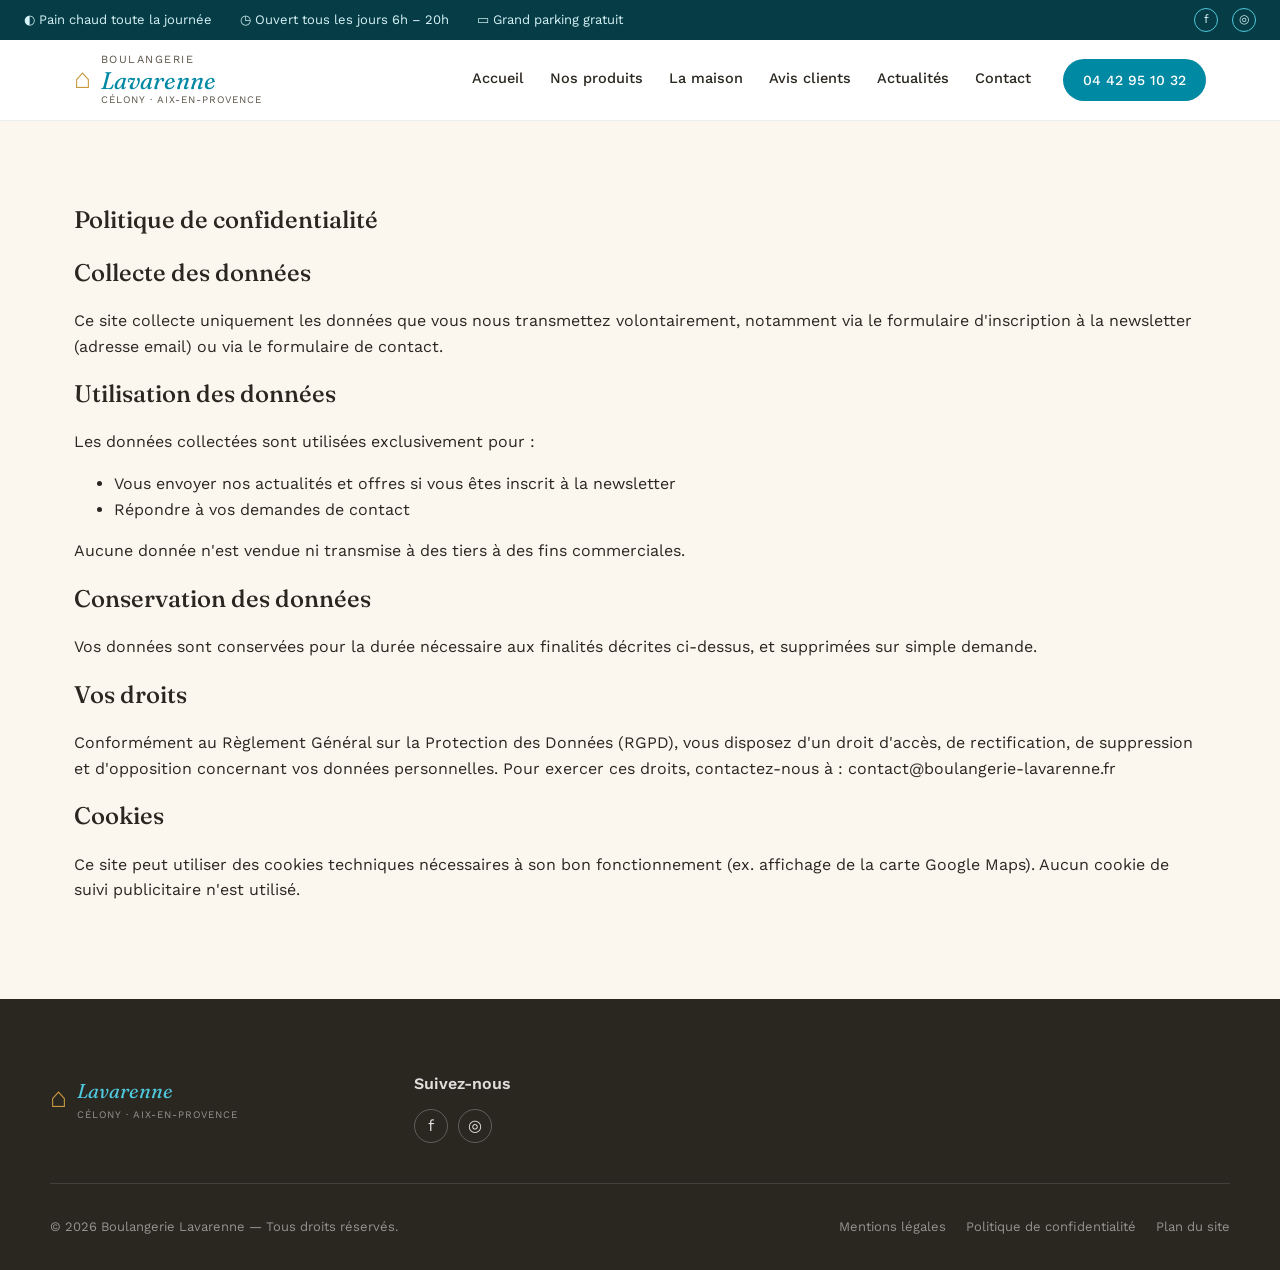
<file: confidentialite.html>
<!DOCTYPE html>
<html lang="fr">
<head>
<meta charset="UTF-8">
<meta name="viewport" content="width=device-width, initial-scale=1.0">
<title>Politique de confidentialité — Boulangerie Lavarenne</title>
<meta name="description" content="Politique de confidentialité de la Boulangerie Lavarenne, Célony, Aix-en-Provence.">
<link rel="preconnect" href="https://fonts.googleapis.com">
<link rel="preconnect" href="https://fonts.gstatic.com" crossorigin>
<link href="https://fonts.googleapis.com/css2?family=Fraunces:ital,opsz,wght@0,9..144,400;0,9..144,500;0,9..144,600;1,9..144,500&family=Work+Sans:wght@400;500;600&display=swap" rel="stylesheet">
<link rel="stylesheet" href="style.css">
</head>
<body>

<!-- ===== BARRE D'INFOS ===== -->
<div class="topbar">
  <div class="topbar-inner">
    <span><i class="icon">◐</i> Pain chaud toute la journée</span>
    <span><i class="icon">◷</i> Ouvert tous les jours 6h – 20h</span>
    <span class="hide-mobile"><i class="icon">▭</i> Grand parking gratuit</span>
  </div>
  <div class="topbar-social">
    <a href="#" aria-label="Facebook">f</a>
    <a href="#" aria-label="Instagram">◎</a>
  </div>
</div>

<!-- ===== EN-TÊTE ===== -->
<header class="site-header" id="site-header">
  <div class="header-inner">
    <a href="index.html" class="logo">
      <span class="logo-wheat">⌂</span>
      <span class="logo-text">
        <span class="logo-eyebrow">Boulangerie</span>
        <span class="logo-name">Lavarenne</span>
        <span class="logo-sub">Célony · Aix-en-Provence</span>
      </span>
    </a>
    <nav class="main-nav">
      <a href="index.html">Accueil</a>
      <a href="produits.html">Nos produits</a>
      <a href="index.html#maison">La maison</a>
      <a href="index.html#avis">Avis clients</a>
      <a href="index.html#actualites">Actualités</a>
      <a href="index.html#contact">Contact</a>
    </nav>
    <a href="tel:0442951032" class="phone-pill">04 42 95 10 32</a>
    <button class="burger" id="burger" aria-label="Ouvrir le menu">☰</button>
  </div>
</header>

<!-- ===== CONTENU CONFIDENTIALITÉ ===== -->
<section class="section legal-page">
  <div class="legal-inner">
    <h1>Politique de confidentialité</h1>

    <h2>Collecte des données</h2>
    <p>Ce site collecte uniquement les données que vous nous transmettez volontairement, notamment via le formulaire d'inscription à la newsletter (adresse email) ou via le formulaire de contact.</p>

    <h2>Utilisation des données</h2>
    <p>Les données collectées sont utilisées exclusivement pour :</p>
    <ul>
      <li>Vous envoyer nos actualités et offres si vous êtes inscrit à la newsletter</li>
      <li>Répondre à vos demandes de contact</li>
    </ul>
    <p>Aucune donnée n'est vendue ni transmise à des tiers à des fins commerciales.</p>

    <h2>Conservation des données</h2>
    <p>Vos données sont conservées pour la durée nécessaire aux finalités décrites ci-dessus, et supprimées sur simple demande.</p>

    <h2>Vos droits</h2>
    <p>Conformément au Règlement Général sur la Protection des Données (RGPD), vous disposez d'un droit d'accès, de rectification, de suppression et d'opposition concernant vos données personnelles. Pour exercer ces droits, contactez-nous à : contact@boulangerie-lavarenne.fr</p>

    <h2>Cookies</h2>
    <p>Ce site peut utiliser des cookies techniques nécessaires à son bon fonctionnement (ex. affichage de la carte Google Maps). Aucun cookie de suivi publicitaire n'est utilisé.</p>
  </div>
</section>

<!-- ===== PIED DE PAGE ===== -->
<footer class="site-footer">
  <div class="footer-inner">
    <div class="footer-brand">
      <span class="logo-wheat">⌂</span>
      <div>
        <div class="logo-name">Lavarenne</div>
        <div class="logo-sub">Célony · Aix-en-Provence</div>
      </div>
    </div>
    <div class="footer-social">
      <p>Suivez-nous</p>
      <div class="social-icons">
        <a href="#" aria-label="Facebook">f</a>
        <a href="#" aria-label="Instagram">◎</a>
      </div>
    </div>
  </div>
  <div class="footer-bottom">
    <p>© 2026 Boulangerie Lavarenne — Tous droits réservés.</p>
    <div class="footer-links">
      <a href="mentions-legales.html">Mentions légales</a>
      <a href="confidentialite.html">Politique de confidentialité</a>
      <a href="plan-du-site.html">Plan du site</a>
    </div>
  </div>
</footer>

<script src="script.js"></script>
</body>
</html>
</file>
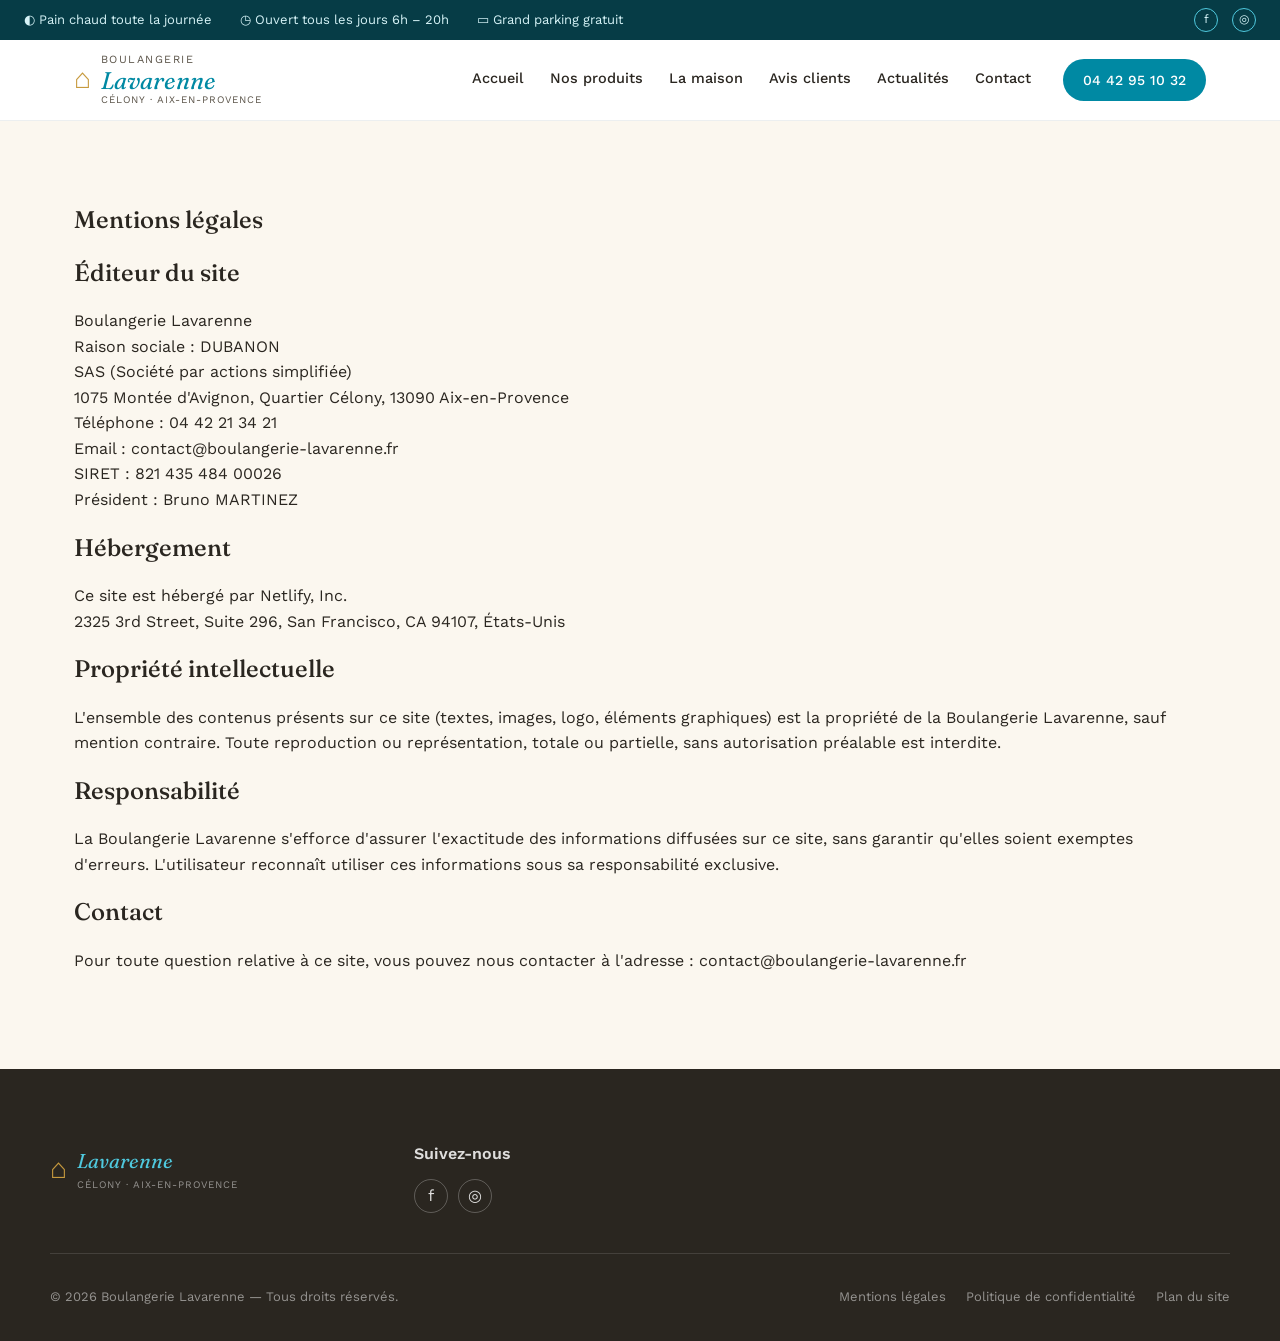
<file: mentions-legales.html>
<!DOCTYPE html>
<html lang="fr">
<head>
<meta charset="UTF-8">
<meta name="viewport" content="width=device-width, initial-scale=1.0">
<title>Mentions légales — Boulangerie Lavarenne</title>
<meta name="description" content="Mentions légales de la Boulangerie Lavarenne, Célony, Aix-en-Provence.">
<link rel="preconnect" href="https://fonts.googleapis.com">
<link rel="preconnect" href="https://fonts.gstatic.com" crossorigin>
<link href="https://fonts.googleapis.com/css2?family=Fraunces:ital,opsz,wght@0,9..144,400;0,9..144,500;0,9..144,600;1,9..144,500&family=Work+Sans:wght@400;500;600&display=swap" rel="stylesheet">
<link rel="stylesheet" href="style.css">
</head>
<body>

<!-- ===== BARRE D'INFOS ===== -->
<div class="topbar">
  <div class="topbar-inner">
    <span><i class="icon">◐</i> Pain chaud toute la journée</span>
    <span><i class="icon">◷</i> Ouvert tous les jours 6h – 20h</span>
    <span class="hide-mobile"><i class="icon">▭</i> Grand parking gratuit</span>
  </div>
  <div class="topbar-social">
    <a href="#" aria-label="Facebook">f</a>
    <a href="#" aria-label="Instagram">◎</a>
  </div>
</div>

<!-- ===== EN-TÊTE ===== -->
<header class="site-header" id="site-header">
  <div class="header-inner">
    <a href="index.html" class="logo">
      <span class="logo-wheat">⌂</span>
      <span class="logo-text">
        <span class="logo-eyebrow">Boulangerie</span>
        <span class="logo-name">Lavarenne</span>
        <span class="logo-sub">Célony · Aix-en-Provence</span>
      </span>
    </a>
    <nav class="main-nav">
      <a href="index.html">Accueil</a>
      <a href="produits.html">Nos produits</a>
      <a href="index.html#maison">La maison</a>
      <a href="index.html#avis">Avis clients</a>
      <a href="index.html#actualites">Actualités</a>
      <a href="index.html#contact">Contact</a>
    </nav>
    <a href="tel:0442951032" class="phone-pill">04 42 95 10 32</a>
    <button class="burger" id="burger" aria-label="Ouvrir le menu">☰</button>
  </div>
</header>

<!-- ===== CONTENU LÉGAL ===== -->
<section class="section legal-page">
  <div class="legal-inner">
    <h1>Mentions légales</h1>

    <h2>Éditeur du site</h2>
    <p>
      Boulangerie Lavarenne<br>
      Raison sociale : DUBANON<br>
      SAS (Société par actions simplifiée)<br>
      1075 Montée d'Avignon, Quartier Célony, 13090 Aix-en-Provence<br>
      Téléphone : 04 42 21 34 21<br>
      Email : contact@boulangerie-lavarenne.fr<br>
      SIRET : 821 435 484 00026<br>
      Président : Bruno MARTINEZ
    </p>

    <h2>Hébergement</h2>
    <p>
      Ce site est hébergé par Netlify, Inc.<br>
      2325 3rd Street, Suite 296, San Francisco, CA 94107, États-Unis
    </p>

    <h2>Propriété intellectuelle</h2>
    <p>L'ensemble des contenus présents sur ce site (textes, images, logo, éléments graphiques) est la propriété de la Boulangerie Lavarenne, sauf mention contraire. Toute reproduction ou représentation, totale ou partielle, sans autorisation préalable est interdite.</p>

    <h2>Responsabilité</h2>
    <p>La Boulangerie Lavarenne s'efforce d'assurer l'exactitude des informations diffusées sur ce site, sans garantir qu'elles soient exemptes d'erreurs. L'utilisateur reconnaît utiliser ces informations sous sa responsabilité exclusive.</p>

    <h2>Contact</h2>
    <p>Pour toute question relative à ce site, vous pouvez nous contacter à l'adresse : contact@boulangerie-lavarenne.fr</p>
  </div>
</section>

<!-- ===== PIED DE PAGE ===== -->
<footer class="site-footer">
  <div class="footer-inner">
    <div class="footer-brand">
      <span class="logo-wheat">⌂</span>
      <div>
        <div class="logo-name">Lavarenne</div>
        <div class="logo-sub">Célony · Aix-en-Provence</div>
      </div>
    </div>
    <div class="footer-social">
      <p>Suivez-nous</p>
      <div class="social-icons">
        <a href="#" aria-label="Facebook">f</a>
        <a href="#" aria-label="Instagram">◎</a>
      </div>
    </div>
  </div>
  <div class="footer-bottom">
    <p>© 2026 Boulangerie Lavarenne — Tous droits réservés.</p>
    <div class="footer-links">
      <a href="mentions-legales.html">Mentions légales</a>
      <a href="confidentialite.html">Politique de confidentialité</a>
      <a href="plan-du-site.html">Plan du site</a>
    </div>
  </div>
</footer>

<script src="script.js"></script>
</body>
</html>
</file>
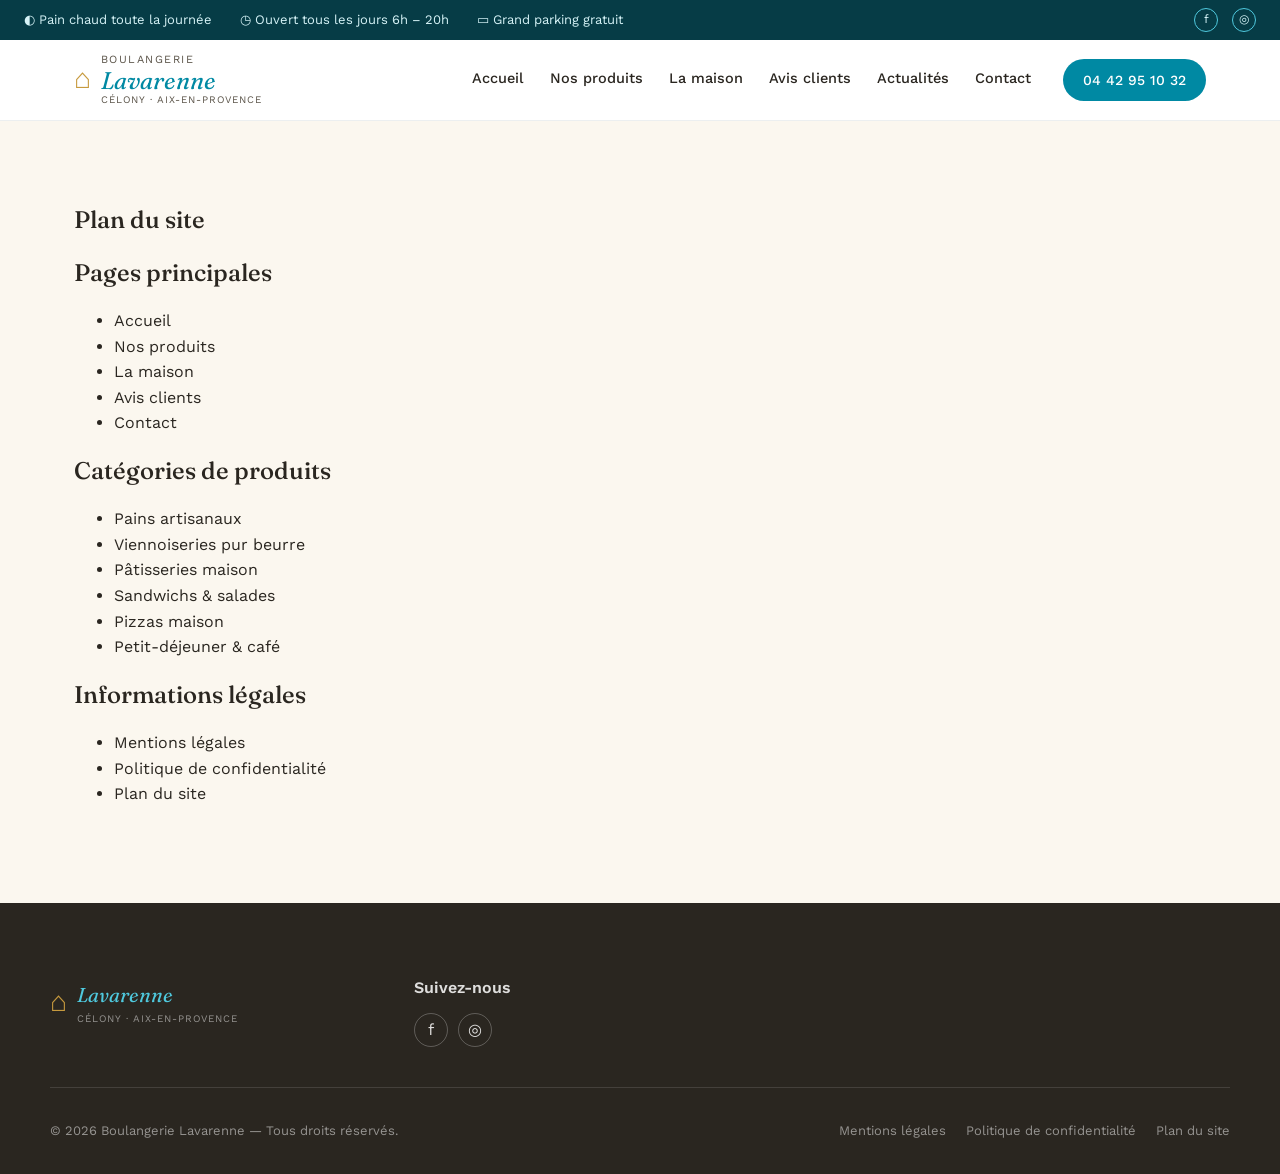
<file: plan-du-site.html>
<!DOCTYPE html>
<html lang="fr">
<head>
<meta charset="UTF-8">
<meta name="viewport" content="width=device-width, initial-scale=1.0">
<title>Plan du site — Boulangerie Lavarenne</title>
<meta name="description" content="Plan du site de la Boulangerie Lavarenne, Célony, Aix-en-Provence.">
<link rel="preconnect" href="https://fonts.googleapis.com">
<link rel="preconnect" href="https://fonts.gstatic.com" crossorigin>
<link href="https://fonts.googleapis.com/css2?family=Fraunces:ital,opsz,wght@0,9..144,400;0,9..144,500;0,9..144,600;1,9..144,500&family=Work+Sans:wght@400;500;600&display=swap" rel="stylesheet">
<link rel="stylesheet" href="style.css">
</head>
<body>

<!-- ===== BARRE D'INFOS ===== -->
<div class="topbar">
  <div class="topbar-inner">
    <span><i class="icon">◐</i> Pain chaud toute la journée</span>
    <span><i class="icon">◷</i> Ouvert tous les jours 6h – 20h</span>
    <span class="hide-mobile"><i class="icon">▭</i> Grand parking gratuit</span>
  </div>
  <div class="topbar-social">
    <a href="#" aria-label="Facebook">f</a>
    <a href="#" aria-label="Instagram">◎</a>
  </div>
</div>

<!-- ===== EN-TÊTE ===== -->
<header class="site-header" id="site-header">
  <div class="header-inner">
    <a href="index.html" class="logo">
      <span class="logo-wheat">⌂</span>
      <span class="logo-text">
        <span class="logo-eyebrow">Boulangerie</span>
        <span class="logo-name">Lavarenne</span>
        <span class="logo-sub">Célony · Aix-en-Provence</span>
      </span>
    </a>
    <nav class="main-nav">
      <a href="index.html">Accueil</a>
      <a href="produits.html">Nos produits</a>
      <a href="index.html#maison">La maison</a>
      <a href="index.html#avis">Avis clients</a>
      <a href="index.html#actualites">Actualités</a>
      <a href="index.html#contact">Contact</a>
    </nav>
    <a href="tel:0442951032" class="phone-pill">04 42 95 10 32</a>
    <button class="burger" id="burger" aria-label="Ouvrir le menu">☰</button>
  </div>
</header>

<!-- ===== CONTENU PLAN DU SITE ===== -->
<section class="section legal-page">
  <div class="legal-inner">
    <h1>Plan du site</h1>

    <h2>Pages principales</h2>
    <ul>
      <li><a href="index.html">Accueil</a></li>
      <li><a href="produits.html">Nos produits</a></li>
      <li><a href="index.html#maison">La maison</a></li>
      <li><a href="index.html#avis">Avis clients</a></li>
      <li><a href="index.html#contact">Contact</a></li>
    </ul>

    <h2>Catégories de produits</h2>
    <ul>
      <li><a href="produits.html#pains">Pains artisanaux</a></li>
      <li><a href="produits.html#viennoiseries">Viennoiseries pur beurre</a></li>
      <li><a href="produits.html#patisseries">Pâtisseries maison</a></li>
      <li><a href="produits.html#sandwichs">Sandwichs &amp; salades</a></li>
      <li><a href="produits.html#pizzas">Pizzas maison</a></li>
      <li><a href="produits.html#petitdejeuner">Petit-déjeuner &amp; café</a></li>
    </ul>

    <h2>Informations légales</h2>
    <ul>
      <li><a href="mentions-legales.html">Mentions légales</a></li>
      <li><a href="confidentialite.html">Politique de confidentialité</a></li>
      <li><a href="plan-du-site.html">Plan du site</a></li>
    </ul>
  </div>
</section>

<!-- ===== PIED DE PAGE ===== -->
<footer class="site-footer">
  <div class="footer-inner">
    <div class="footer-brand">
      <span class="logo-wheat">⌂</span>
      <div>
        <div class="logo-name">Lavarenne</div>
        <div class="logo-sub">Célony · Aix-en-Provence</div>
      </div>
    </div>
    <div class="footer-social">
      <p>Suivez-nous</p>
      <div class="social-icons">
        <a href="#" aria-label="Facebook">f</a>
        <a href="#" aria-label="Instagram">◎</a>
      </div>
    </div>
  </div>
  <div class="footer-bottom">
    <p>© 2026 Boulangerie Lavarenne — Tous droits réservés.</p>
    <div class="footer-links">
      <a href="mentions-legales.html">Mentions légales</a>
      <a href="confidentialite.html">Politique de confidentialité</a>
      <a href="plan-du-site.html">Plan du site</a>
    </div>
  </div>
</footer>

<script src="script.js"></script>
</body>
</html>
</file>
<file: style.css>
/* ===== TOKENS ===== */
:root{
  --turquoise-900:#063C46;
  --turquoise-700:#0089A3;
  --turquoise-600:#00AFCB;
  --turquoise-400:#4FC9DE;
  --turquoise-100:#D6F3F7;
  --cream-50:#FBF7EF;
  --cream-100:#F3EBDB;
  --charcoal:#2A2620;
  --charcoal-soft:#5A5348;
  --gold:#C79A3E;
  --white:#FFFFFF;
  --radius-sm:8px;
  --radius-md:16px;
  --radius-lg:28px;
  --font-display:'Fraunces', serif;
  --font-body:'Work Sans', sans-serif;
  --shadow-card:0 8px 24px rgba(15,58,64,0.10);
  --max-width:1180px;
}

*{box-sizing:border-box;}
html{scroll-behavior:smooth;}
body.intro-active{overflow:hidden;}

/* ===== ÉCRAN D'INTRODUCTION ===== */
.intro-splash{
  position:fixed;inset:0;z-index:300;
  background:radial-gradient(ellipse at 50% 120%, #04100E 0%, #000000 65%);
  display:flex;align-items:center;justify-content:center;
  transition:opacity 1.1s ease;
  animation:intro-dawn 4.5s ease forwards;
}
@keyframes intro-dawn{
  0%{background:radial-gradient(ellipse at 50% 130%, #060606 0%, #000000 60%);}
  55%{background:radial-gradient(ellipse at 50% 120%, #0A2A2C 0%, #010403 65%);}
  100%{background:radial-gradient(ellipse at 50% 110%, #1B6B73 -20%, #04100E 55%, #010302 100%);}
}
.intro-splash.intro-lighten{background:radial-gradient(ellipse at 50% 110%, #1B6B73 -20%, #04100E 55%, #010302 100%);}
.intro-splash.intro-hide{opacity:0;pointer-events:none;}
.intro-splash p{
  margin:0;padding:0 28px;text-align:center;color:var(--white);
  font-family:var(--font-display);font-style:italic;
  font-size:clamp(20px,4vw,30px);line-height:1.4;
  opacity:0;transition:opacity 1.6s ease, transform 1.6s ease;
  transform:translateY(10px);
}
.intro-splash p.show{opacity:1;transform:translateY(0);}
.intro-splash p em{color:var(--turquoise-400);font-style:italic;}
body{
  margin:0;
  font-family:var(--font-body);
  color:var(--charcoal);
  background:var(--cream-50);
  line-height:1.6;
}
img{max-width:100%;display:block;}
a{color:inherit;text-decoration:none;}
h1,h2,h3{font-family:var(--font-display);font-weight:500;margin:0 0 0.6em;color:var(--charcoal);}
.icon{font-style:normal;}

/* ===== TOPBAR ===== */
.topbar{
  background:var(--turquoise-900);
  color:var(--turquoise-100);
  font-size:13px;
  display:flex;
  justify-content:space-between;
  align-items:center;
  padding:8px 24px;
}
.topbar-inner{display:flex;gap:28px;flex-wrap:wrap;}
.topbar-social{display:flex;gap:14px;}
.topbar-social a{width:24px;height:24px;border-radius:50%;border:1px solid var(--turquoise-400);display:flex;align-items:center;justify-content:center;font-size:12px;}
@media(max-width:720px){ .hide-mobile{display:none;} .topbar-inner{gap:16px;} }

/* ===== HEADER ===== */
.site-header{
  background:var(--white);
  border-bottom:1px solid rgba(15,58,64,0.08);
  position:sticky;
  top:0;
  z-index:50;
}
.header-inner{
  max-width:var(--max-width);
  margin:0 auto;
  padding:14px 24px;
  display:flex;
  align-items:center;
  gap:32px;
}
.logo{display:flex;align-items:center;gap:10px;margin-right:auto;}
.logo-wheat{font-size:28px;color:var(--gold);}
.logo-text{display:flex;flex-direction:column;line-height:1.15;}
.logo-eyebrow{font-size:11px;letter-spacing:1.5px;text-transform:uppercase;color:var(--charcoal-soft);}
.logo-name{font-family:var(--font-display);font-size:24px;color:var(--turquoise-700);font-style:italic;}
.logo-sub{font-size:10px;letter-spacing:1px;text-transform:uppercase;color:var(--charcoal-soft);}
.main-nav{display:flex;gap:26px;font-size:14.5px;font-weight:500;}
.main-nav a{padding:6px 0;border-bottom:2px solid transparent;}
.main-nav a:hover,.main-nav a.active{color:var(--turquoise-700);border-color:var(--turquoise-700);}
.phone-pill{background:var(--turquoise-700);color:var(--white);padding:10px 20px;border-radius:999px;font-weight:500;font-size:14px;white-space:nowrap;}
.phone-pill:hover{background:var(--turquoise-900);}
.burger{display:none;background:none;border:none;font-size:22px;cursor:pointer;}
@media(max-width:900px){
  .main-nav{display:none;}
  .burger{display:block;}
}

/* ===== HERO ===== */
.hero{position:relative;min-height:620px;display:flex;align-items:center;overflow:hidden;color:var(--white);}
.hero-media{position:absolute;inset:0;background:var(--turquoise-900);}
.hero-media img{width:100%;height:100%;object-fit:cover;opacity:0.85;}
.hero-overlay{position:absolute;inset:0;background:linear-gradient(90deg, rgba(15,25,25,0.82) 0%, rgba(15,25,25,0.55) 45%, rgba(15,25,25,0.25) 100%);}
.hero-content{position:relative;max-width:var(--max-width);margin:0 auto;padding:80px 24px;width:100%;}
.hero .eyebrow{color:var(--turquoise-100);text-transform:uppercase;letter-spacing:2px;font-size:13px;font-weight:600;margin-bottom:14px;}
.hero h1{font-size:46px;line-height:1.15;max-width:640px;margin-bottom:20px;color:var(--white);}
.hero h1 em{color:var(--turquoise-400);font-style:italic;}
.hero-text{max-width:480px;font-size:16px;color:rgba(255,255,255,0.85);margin-bottom:32px;}
.hero-actions{display:flex;gap:16px;flex-wrap:wrap;}
.btn{display:inline-flex;align-items:center;gap:8px;padding:14px 26px;border-radius:999px;font-weight:600;font-size:14.5px;transition:transform .15s ease, background .15s ease;}
.btn:hover{transform:translateY(-1px);}
.btn-primary{background:var(--turquoise-600);color:var(--white);}
.btn-primary:hover{background:var(--turquoise-700);}
.btn-outline{border:1.5px solid rgba(255,255,255,0.6);color:var(--white);}
.btn-outline:hover{background:rgba(255,255,255,0.12);}
.btn-light{background:var(--white);color:var(--turquoise-700);}
.hero-scroll{position:absolute;bottom:22px;left:50%;transform:translateX(-50%);font-size:22px;color:rgba(255,255,255,0.7);animation:bounce 2s infinite;}
@keyframes bounce{0%,100%{transform:translate(-50%,0);}50%{transform:translate(-50%,8px);}}
@media(max-width:720px){ .hero h1{font-size:32px;} .hero-content{padding:60px 20px;} }

/* ===== SECTIONS GÉNÉRIQUES ===== */
.section{padding:80px 24px;max-width:var(--max-width);margin:0 auto;}
.section-title{text-align:center;font-size:30px;}
.divider{text-align:center;color:var(--gold);letter-spacing:4px;margin-bottom:40px;font-size:13px;}

/* ===== SPÉCIALITÉS ===== */
.specialites-grid{display:grid;grid-template-columns:repeat(6,1fr);gap:18px;}
.specialite-card{position:relative;border-radius:var(--radius-md);overflow:hidden;aspect-ratio:3/4;box-shadow:var(--shadow-card);background:var(--turquoise-900);}
.specialite-card img{width:100%;height:100%;object-fit:cover;transition:transform .4s ease;}
.specialite-card:hover img{transform:scale(1.06);}
.specialite-card.img-fallback{background:linear-gradient(160deg,var(--turquoise-700),var(--turquoise-900));}
.specialite-card.img-fallback img{display:none;}
.specialite-label{position:absolute;left:0;right:0;bottom:0;padding:14px 10px;background:linear-gradient(0deg, rgba(15,25,25,0.85), transparent);color:var(--white);font-size:13.5px;font-weight:600;display:flex;flex-direction:column;align-items:center;gap:4px;text-align:center;}
.specialite-label .icon{font-size:18px;color:var(--turquoise-400);}
@media(max-width:900px){ .specialites-grid{grid-template-columns:repeat(3,1fr);} }
@media(max-width:520px){ .specialites-grid{grid-template-columns:repeat(2,1fr);} }

/* ===== AVIS ===== */
.avis-header{margin-bottom:32px;}
.google-score{display:flex;align-items:center;gap:10px;margin:8px 0;}
.google-g{width:34px;height:34px;border-radius:50%;background:var(--white);border:1px solid rgba(0,0,0,0.1);display:flex;align-items:center;justify-content:center;font-weight:700;color:var(--turquoise-700);}
.score{font-size:22px;font-weight:600;}
.avis-count a{color:var(--turquoise-700);font-weight:600;}
.avis-grid{display:grid;grid-template-columns:repeat(4,1fr);gap:18px;}
.avis-card{background:var(--white);border-radius:var(--radius-md);padding:22px;box-shadow:var(--shadow-card);margin:0;}
.avis-card .stars{color:var(--gold);letter-spacing:2px;margin-bottom:10px;}
.avis-card p{font-size:14.5px;color:var(--charcoal-soft);margin:0 0 14px;}
.avis-card cite{font-style:normal;font-weight:600;font-size:13.5px;}
@media(max-width:900px){ .avis-grid{grid-template-columns:repeat(2,1fr);} }
@media(max-width:560px){ .avis-grid{grid-template-columns:1fr;} }

/* ===== SAVOIR-FAIRE ===== */
.savoir-faire{background:var(--cream-100);border-radius:var(--radius-lg);}
.savoir-faire-grid{display:grid;grid-template-columns:1fr 1.1fr;gap:56px;align-items:center;}
.savoir-faire-text p{color:var(--charcoal-soft);font-size:15.5px;}
.eyebrow{color:var(--turquoise-700);text-transform:uppercase;letter-spacing:2px;font-size:12.5px;font-weight:700;}
.valeurs-list{list-style:none;padding:0;margin:24px 0;display:flex;flex-direction:column;gap:10px;font-weight:600;font-size:14.5px;}
.valeurs-list .icon{color:var(--gold);margin-right:10px;}
.video-block{position:relative;border-radius:var(--radius-md);overflow:hidden;aspect-ratio:16/10;background:var(--turquoise-900);margin-bottom:14px;}
.video-block img{width:100%;height:100%;object-fit:cover;opacity:0.75;}
.video-block video{width:100%;height:100%;object-fit:cover;display:block;background:var(--turquoise-900);}
.play-btn{position:absolute;top:50%;left:50%;transform:translate(-50%,-50%);width:64px;height:64px;border-radius:50%;background:var(--white);border:none;font-size:22px;color:var(--turquoise-700);cursor:pointer;box-shadow:0 8px 20px rgba(0,0,0,0.25);}
.video-caption{position:absolute;bottom:16px;left:16px;color:var(--white);font-weight:600;font-size:14px;text-transform:uppercase;letter-spacing:1px;}
.mini-gallery{display:grid;grid-template-columns:repeat(3,1fr);gap:10px;}
.mini-gallery img{border-radius:var(--radius-sm);aspect-ratio:1/1;object-fit:cover;}
@media(max-width:900px){ .savoir-faire-grid{grid-template-columns:1fr;} }

/* ===== UNIVERS ===== */
.univers-strip{display:grid;grid-auto-flow:column;grid-auto-columns:180px;gap:12px;overflow-x:auto;padding-bottom:8px;}
.univers-strip img{border-radius:var(--radius-sm);height:180px;object-fit:cover;}

/* ===== CONTACT ===== */
.contact{background:var(--turquoise-900);border-radius:var(--radius-lg);color:var(--white);margin-bottom:40px;}
.contact-grid{display:grid;grid-template-columns:1fr 1fr 1fr;gap:24px;}
.contact-info h2{color:var(--white);}
.contact-info p{margin:0 0 16px;font-size:14.5px;color:rgba(255,255,255,0.85);}
.contact-info .icon{color:var(--turquoise-400);margin-right:8px;}
.contact-photo,.contact-map{position:relative;border-radius:var(--radius-md);overflow:hidden;min-height:220px;background:var(--turquoise-700);}
.contact-photo img{width:100%;height:100%;object-fit:cover;}
.visite-btn{position:absolute;bottom:14px;left:14px;background:rgba(15,25,25,0.6);color:var(--white);border:none;padding:8px 16px;border-radius:999px;font-size:13px;font-weight:600;cursor:pointer;}
.contact-map iframe{width:100%;height:220px;border:0;filter:grayscale(0.1);}
.itineraire-btn{position:absolute;bottom:14px;right:14px;background:var(--white);color:var(--turquoise-700);padding:8px 16px;border-radius:999px;font-size:13px;font-weight:600;}
@media(max-width:900px){ .contact-grid{grid-template-columns:1fr;} }

/* ===== FOOTER ===== */
.site-footer{background:var(--charcoal);color:rgba(255,255,255,0.85);padding:56px 24px 0;}
.footer-inner{max-width:var(--max-width);margin:0 auto;display:grid;grid-template-columns:1fr 1.4fr 1fr;gap:40px;padding-bottom:40px;border-bottom:1px solid rgba(255,255,255,0.12);}
.footer-brand{display:flex;align-items:center;gap:10px;}
.footer-brand .logo-name{color:var(--turquoise-400);font-family:var(--font-display);font-style:italic;font-size:20px;}
.footer-brand .logo-sub{font-size:10px;letter-spacing:1px;text-transform:uppercase;color:rgba(255,255,255,0.5);}
.newsletter p{margin:0 0 4px;font-weight:600;}
.footer-fine{font-size:13px;color:rgba(255,255,255,0.55)!important;font-weight:400!important;margin-bottom:14px!important;}
.newsletter-row{display:flex;gap:8px;}
.newsletter-row input{flex:1;padding:11px 14px;border-radius:999px;border:1px solid rgba(255,255,255,0.2);background:rgba(255,255,255,0.06);color:var(--white);}
.newsletter-row button{background:var(--turquoise-600);color:var(--white);border:none;padding:11px 20px;border-radius:999px;font-weight:600;cursor:pointer;}
.footer-social p{font-weight:600;margin-bottom:12px;}
.social-icons{display:flex;gap:10px;}
.social-icons a{width:34px;height:34px;border-radius:50%;border:1px solid rgba(255,255,255,0.25);display:flex;align-items:center;justify-content:center;}
.footer-bottom{max-width:var(--max-width);margin:0 auto;display:flex;justify-content:space-between;align-items:center;padding:20px 0;font-size:13px;color:rgba(255,255,255,0.5);flex-wrap:wrap;gap:10px;}
.footer-links{display:flex;gap:20px;}
@media(max-width:900px){ .footer-inner{grid-template-columns:1fr;} }
</file>
